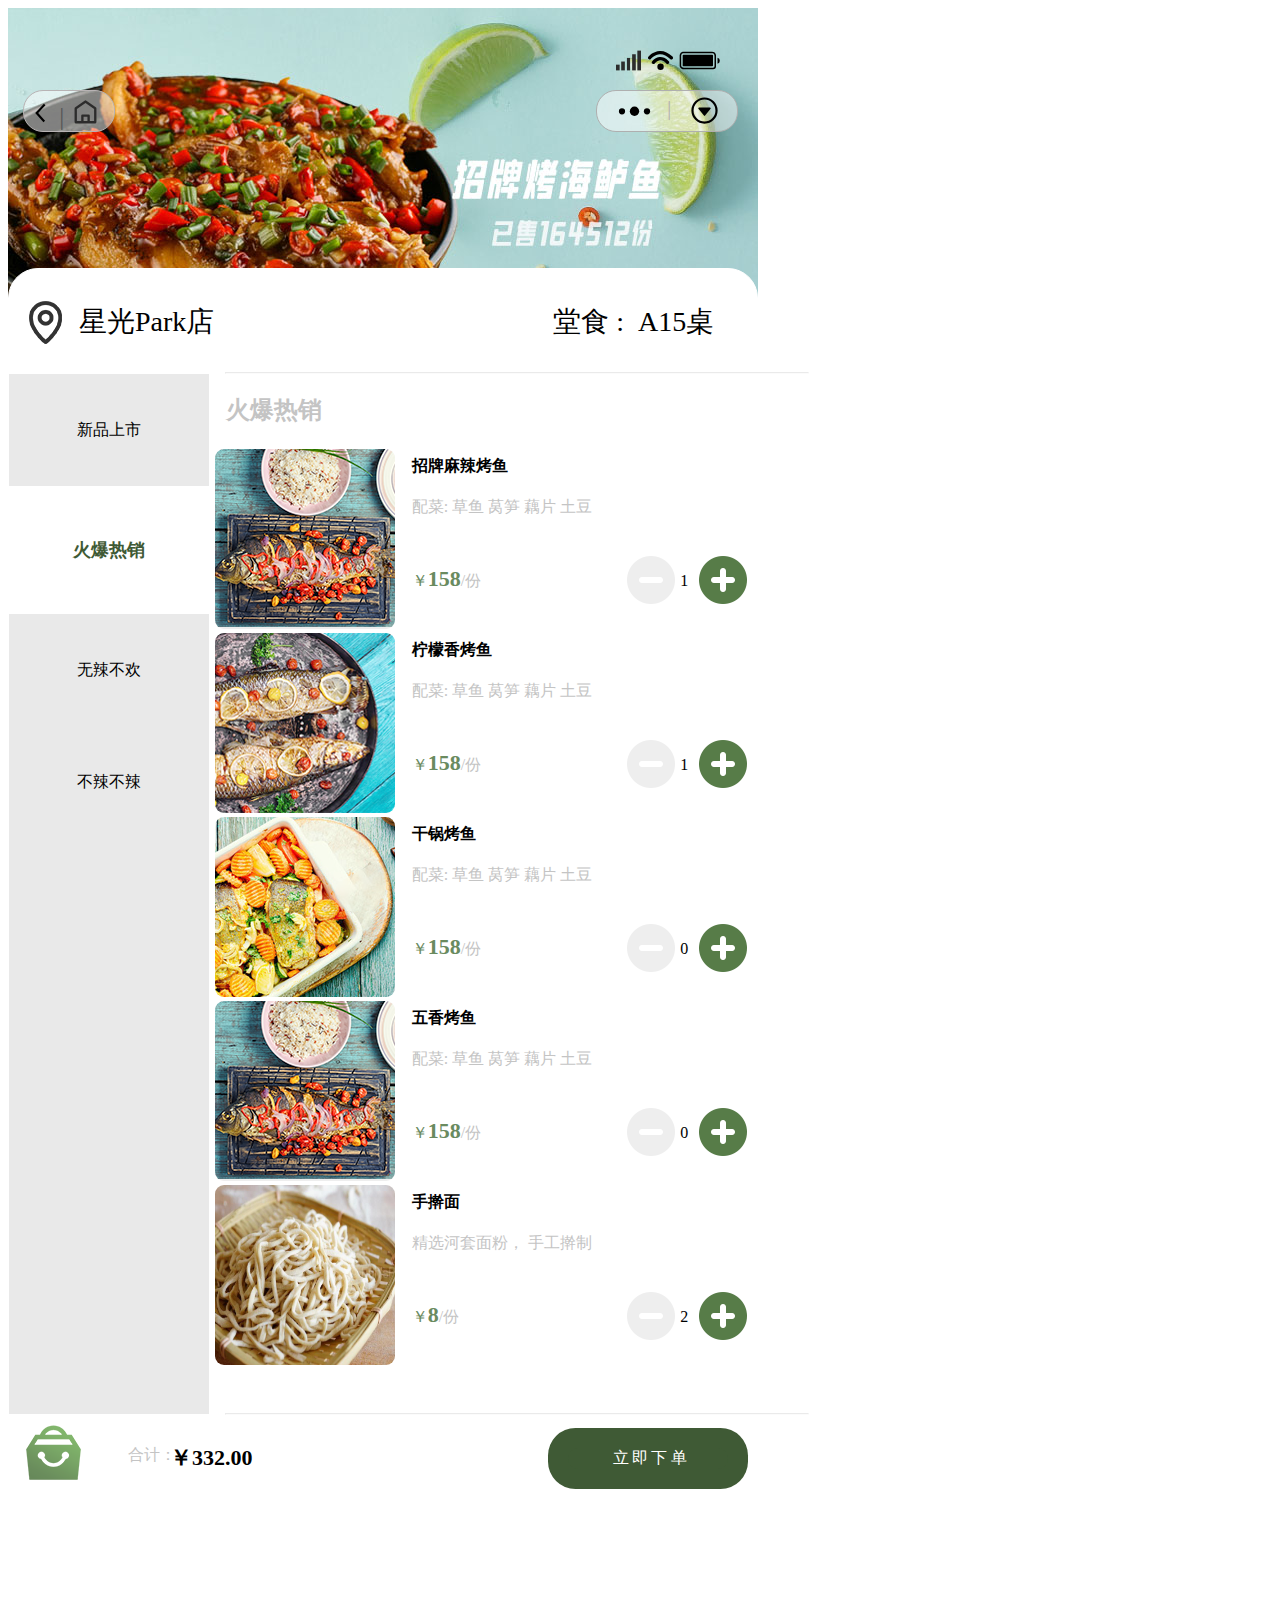
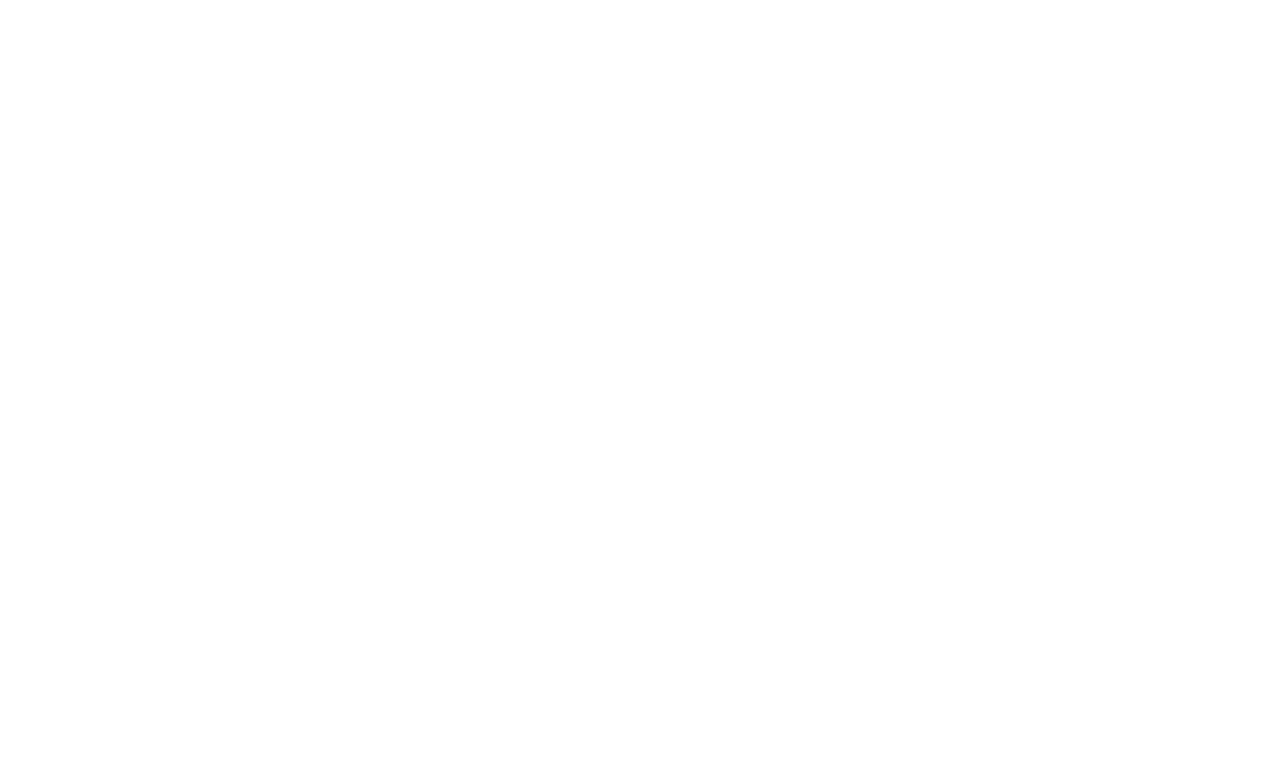
<file: index.html>
<!DOCTYPE html>
<html lang="en">

<head>
    <meta charset="UTF-8">
    <meta name="viewport" content="width=device-width, initial-scale=1.0">
    <title>cyj-模拟点单界面</title>
    <link href="点餐.css" rel="stylesheet" type="text/css">
    <script src="点餐.js"></script>
    <script src="jquery-1.8.3.js"></script>
</head>

<body>
    
    <div class="cyj-cm-page">
        <div class="cyj-menu">    
            <div id="cyj-currentTime"></div>   
            <div class="cyj-top-status">
                <svg t="1704005477065" class="icon" viewBox="0 0 1294 1024" version="1.1" xmlns="http://www.w3.org/2000/svg" p-id="7290" width="25" height="25"><path d="M0 727.578947l188.631579 0 0 296.421053-188.631579 0 0-296.421053Z" p-id="7291" fill="#2c2c2c"></path><path d="M269.473684 565.894737l188.631579 0 0 458.105263-188.631579 0 0-458.105263Z" p-id="7292" fill="#2c2c2c"></path><path d="M565.894737 377.263158l161.684211 0 0 646.736842-161.684211 0 0-646.736842Z" p-id="7293" fill="#2c2c2c"></path><path d="M835.368421 188.631579l188.631579 0 0 835.368421-188.631579 0 0-835.368421Z" p-id="7294" fill="#2c2c2c"></path><path d="M1104.842105 0l188.631579 0 0 1024-188.631579 0 0-1024Z" p-id="7295" fill="#2c2c2c"></path></svg>
                <svg t="1704005524955" class="icon" viewBox="0 0 1346 1024" version="1.1" xmlns="http://www.w3.org/2000/svg" p-id="7526" width="25" height="25"><path d="M614.762225 324.416035a578.94361 578.94361 0 0 0-397.653943 238.117618 89.918541 89.918541 0 1 0 154.434563 92.115133 407.432318 407.432318 0 0 1 262.421842-151.458536c118.438803-12.683545 237.054751 43.400399 352.482099 166.834678a89.95397 89.95397 0 0 0 131.370351-122.867416c-194.575504-207.825911-380.966932-235.81474-503.054912-222.741477z m60.866846 354.288972a172.645016 172.645016 0 1 0 172.574158 172.574159 172.645016 172.645016 0 0 0-172.645016-172.715874zM630.846944 0.985632C291.615253 16.609776 64.232591 258.695431 22.107632 307.055875a89.918541 89.918541 0 0 0 135.621819 118.049086c20.655047-23.701932 209.668214-232.023848 481.407855-244.459391 185.222275-8.502935 372.003421 75.746982 555.135391 250.553161a89.918541 89.918541 0 0 0 124.001141-130.130339C1098.366672 90.939602 867.015973-9.997326 630.846944 0.985632z" p-id="7527"></path></svg>
                <svg id="cyj-icon-battery" t="1704005968788" class="icon" viewBox="0 0 1024 1024" version="1.1" xmlns="http://www.w3.org/2000/svg" p-id="11651" width="25" height="25"><path d="M810.72 343.73c-12.64-6.73-25.18-10.36-59.72-10.36l-552.47 0.05c-29.62 0.44-41.33 4-53.14 10.31A70.5 70.5 0 0 0 116 373.06c-6.77 12.64-10.36 25.18-10.36 59.76v164.59c0.44 29.63 4 41.33 10.32 53.14a70.5 70.5 0 0 0 29.32 29.33c12.64 6.76 25.18 10.36 59.76 10.36h585.6a59.77 59.77 0 0 0 59.77-59.77V432.82c0-34.58-3.61-47.12-10.36-59.76a70.45 70.45 0 0 0-29.33-29.33z m8.67 286.73a28.75 28.75 0 0 1-28.74 28.74H205.11l-11.18-0.13c-18.44-0.48-26.11-2.37-33.94-6.56a39.4 39.4 0 0 1-16.59-16.6c-4.62-8.62-6.32-16.58-6.65-39V432.78l0.12-11.18c0.48-18.43 2.38-26.1 6.58-33.93A39.36 39.36 0 0 1 160 371.1c8.62-4.61 16.58-6.31 39-6.65h552l11.2 0.13c18.44 0.48 26.11 2.38 33.94 6.57a39.53 39.53 0 0 1 16.59 16.6c4.18 7.83 6.08 15.5 6.56 33.93l0.14 11.19zM881.48 457.5v120.2a62.08 62.08 0 0 0 0-120.2z" p-id="11652"></path><path d="M167.73 395.43m15.52 0l589.58 0q15.52 0 15.52 15.52l0 201.69q0 15.52-15.52 15.52l-589.58 0q-15.52 0-15.52-15.52l0-201.69q0-15.52 15.52-15.52Z" p-id="11653"></path></svg>
            </div>
            <div class="cyj-left-menu">
                <svg id="cyj-icon-back" t="1703999959923" class="icon" viewBox="0 0 1024 1024" version="1.1" xmlns="http://www.w3.org/2000/svg" p-id="26595" width="200" height="200"><path d="M267.1 511.5L712.1 43l79.8 75.8-375 394.7 354.4 393.8-81.8 73.6z" p-id="26596"></path></svg>
                <p>|</p>
                <svg id="cyj-icon-home" t="1704002572877" class="icon" viewBox="0 0 1024 1024" version="1.1" xmlns="http://www.w3.org/2000/svg" p-id="15341" width="25" height="25"><path d="M160 369.408V864h704V369.408L512 117.952 160 369.408zM90.816 300.8L474.752 26.56a64 64 0 0 1 74.432 0l384 274.304A64 64 0 0 1 960 352.96V896a64 64 0 0 1-64 64H128a64 64 0 0 1-64-64V352.96a64 64 0 0 1 26.816-52.096zM432 688v208a48 48 0 1 1-96 0V640a48 48 0 0 1 48-48h256a48 48 0 0 1 48 48v256a48 48 0 1 1-96 0V688H432z" fill="#2c2c2c" p-id="15342"></path></svg>            
            
            </div><div class="cyj-right-menu">
                <svg id="cyj-icon-more" t="1704003920864" class="icon" viewBox="0 0 1024 1024" version="1.1" xmlns="http://www.w3.org/2000/svg" p-id="2515" width="25" height="25"><path d="M512 533.333333m-128 0a128 128 0 1 0 256 0 128 128 0 1 0-256 0Z" fill="#000000" p-id="2516"></path><path d="M170.666667 533.333333m-85.333334 0a85.333333 85.333333 0 1 0 170.666667 0 85.333333 85.333333 0 1 0-170.666667 0Z" fill="#000000" p-id="2517"></path><path d="M853.333333 533.333333m-85.333333 0a85.333333 85.333333 0 1 0 170.666667 0 85.333333 85.333333 0 1 0-170.666667 0Z" fill="#000000" p-id="2518"></path></svg>
                <p>|</p>
                <svg id="cyj-icon-close" t="1704004437398" class="icon" viewBox="0 0 1024 1024" version="1.1" xmlns="http://www.w3.org/2000/svg" p-id="8630" width="25" height="25"><path d="M512 128a384 384 0 1 1 0 768 384 384 0 0 1 0-768z m0 64a320 320 0 1 0 0 640 320 320 0 0 0 0-640z" fill="#000000" p-id="8631"></path><path d="M528.64 661.845333l160.426667-200.533333a21.333333 21.333333 0 0 0-16.64-34.645333H351.573333a21.333333 21.333333 0 0 0-16.64 34.645333l160.426667 200.533333a21.333333 21.333333 0 0 0 33.28 0z" fill="#000000" p-id="8632"></path></svg>    
            </div>
            <img src="imgs/bg_dining.jpg"> 
        </div>
       
        <div class="cyj-floor-banner">
            <div class="cyj-i"><img src="imgs/icon_local.png"><span class="cyj-x">星光Park店 </span> <span class="cyj-t">堂食&nbsp;:&nbsp;&nbsp;A15桌</span></div>
            <div class="cyj-floor-goods">
            </div>
            <div class="cyj-left">
                <table width="200px" height="1040px" cellpadding="0" cellspacing="0">

                    <tr>
                        <td class="cyj-q">新品上市</td>
                    </tr>
                    <tr>
                        <td class="cyj-q cyj-pointed">火爆热销</td>
                    </tr>
                    <tr>
                        <td class="cyj-q">无辣不欢</td>
                    </tr>
                    <tr>
                        <td class="cyj-q">不辣不辣</td>
                    </tr>
                    <tr>
                        <td class="cyj-q">&nbsp;</td>
                    </tr>
                    <tr>
                        <td class="cyj-q">&nbsp;</td>
                    </tr>
                    <tr>
                        <td class="cyj-q">&nbsp;</td>
                    </tr>
                    <tr>
                        <td class="cyj-q">&nbsp;</td>
                    </tr>
                    <tr>
                        <td class="cyj-q">&nbsp;</td>
                    </tr>
                    <tr>
                        <td class="cyj-q">&nbsp;</td>
                    </tr>

                </table>
            </div>
        </div>

        <div class="cyj-right">
            <hr class="cyj-hr">
            <h2 class="cyj-y">&nbsp;&nbsp;&nbsp;火爆热销</h2>
            <table width="548px" height="900px" cellpadding="0" cellspacing="0">
                <tr>
                    <td rowspan="4" class="cyj-h"><img src="imgs/goods2.png"></td>

                </tr>
                <tr>
                    <td class="cyj-z">招牌麻辣烤鱼</td>
                    <td></td>
                </tr>
                <tr>
                    <td class="cyj-p">配菜:&nbsp;草鱼&nbsp;莴笋&nbsp;藕片&nbsp;土豆</td>
                    <td></td>

                </tr>
                <tr>
                    <td><span class="cyj-m">￥</span><span class="cyj-s">158</span><span class="cyj-f">/份</span></td>
                    <td>
                        <img src="imgs/icon_minus.png">&nbsp;&nbsp;&nbsp;<span class="cyj-j">1</span>
                        <img src="imgs/icon_add.png"></td>
                </tr>

                <tr>
                    <td rowspan="4" class="cyj-h"><img src="imgs/goods1.png"></td>

                </tr>
                <tr>

                    <td class="cyj-z">柠檬香烤鱼</td>
                    <td></td>
                </tr>
                <tr>
                    <td class="cyj-p">配菜:&nbsp;草鱼&nbsp;莴笋&nbsp;藕片&nbsp;土豆</td>
                    <td></td>

                </tr>
                <tr>
                    <td><span class="cyj-m">￥</span><span class="cyj-s">158</span><span class="cyj-f">/份</span></td>
                    <td>
                        <img src="imgs/icon_minus.png">&nbsp;&nbsp;&nbsp;<span class="cyj-j">1</span>
                        <img src="imgs/icon_add.png"></td>
                </tr>
                <tr>
                    <td rowspan="4" class="cyj-h"><img src="imgs/goods3.png"></td>

                </tr>
                <tr>

                    <td class="cyj-z">干锅烤鱼</td>
                    <td></td>
                </tr>
                <tr>
                    <td class="cyj-p">配菜:&nbsp;草鱼&nbsp;莴笋&nbsp;藕片&nbsp;土豆</td>
                    <td></td>

                </tr>
                <tr>
                    <td><span class="cyj-m">￥</span><span class="cyj-s">158</span><span class="cyj-f">/份</span></td>
                    <td>
                        <img src="imgs/icon_minus.png">&nbsp;&nbsp;&nbsp;<span class="cyj-j">0</span>
                        <img src="imgs/icon_add.png"></td>
                </tr>
                <tr>
                    <td rowspan="4" class="cyj-h"><img src="imgs/goods2.png"></td>

                </tr>
                <tr>

                    <td class="cyj-z">五香烤鱼</td>
                    <td></td>
                </tr>
                <tr>
                    <td class="cyj-p">配菜:&nbsp;草鱼&nbsp;莴笋&nbsp;藕片&nbsp;土豆</td>
                    <td></td>

                </tr>
                <tr>
                    <td><span class="cyj-m">￥</span><span class="cyj-s">158</span><span class="cyj-f">/份</span></td>
                    <td>
                        <img src="imgs/icon_minus.png">&nbsp;&nbsp;&nbsp;<span class="cyj-j">0</span>
                        <img src="imgs/icon_add.png"></td>
                </tr>
                <tr>
                    <td rowspan="4" class="cyj-h"><img src="imgs/goods4.jpg" class="cyj-goods4"></td>

                </tr>
                <tr>

                    <td class="cyj-z">手擀面</td>
                    <td></td>
                </tr>
                <tr>
                    <td class="cyj-p">精选河套面粉，&nbsp;手工擀制&nbsp;</td>
                    <td></td>

                </tr>
                <tr>
                    <td><span class="cyj-m">￥</span><span class="cyj-s">8</span><span class="cyj-f">/份</span></td>
                    <td>
                        <img src="imgs/icon_minus.png">&nbsp;&nbsp;&nbsp;<span class="cyj-j">2</span>
                        <img src="imgs/icon_add.png"></td>
                </tr>
            </table>
            <hr class="cyj-ht">
        </div>
        <div class="cyj-floor-shop">
            <div class="cyj-left"></div>
            <div class="cyj-right"></div>
        </div>
        <div class="cyj-floor-total"></div>
    </div>
    <div class="cyj-floor-shop">
        <div class="cyj-left"></div>
        <div class="cyj-right"></div>
    </div>
    <div class="cyj-floor-total"></div>
    </div>
    <div class="cyj-floor-root">
        <div class="cyj-fr1"> <img src="imgs/icon_cart.png"></div>
        <div class="cyj-fr2">
            <span class="cyj-1">合计：</span>
            <span class="cyj-2">332.00</span>
        </div>
        <div class="cyj-fr3"> <a href="#" class="cyj-fr4">立即下单</a></div>
    </div>
</body>

</html>
</file>
<file: 点餐.css>
.cyj-floor-banner {
    border: 1px solid;
    height: 900px;
    width: 748px;
    position: relative;
    bottom: 44px;
    opacity: 1px;
    border-radius: 30px;
    color: white;
    background-color: white;
}
#cyj-currentTime{
    font-family:'Segoe UI', Tahoma, Geneva, Verdana, sans-serif;
    font-weight: 700;
    font-size: 25px;
    position: absolute;
    top: 35px;
    left: 40px;
}
.cyj-menu{
    width: 750px;
    position: relative;
    display: inline-block;
}
.cyj-top-status{
    position: absolute;
    top: 40px;
    left: 605px;
    z-index: 99;
}
#cyj-icon-battery{
    scale: 2;
    margin-left: 10px;
}
.cyj-top-status>svg{
    margin-left: 3px;
}
.cyj-left-menu{
    position: absolute;
    top: 27%;
    left: 2%;
    float: left;
    border: rgb(184, 179, 180) 1px solid;
    width: 90px;
    height: 40px;
    border-radius: 20px;
    background-color: rgba(255, 255, 255, 0.5);
    cursor: pointer;
}
#cyj-icon-back{
    margin-left: 7% ;
   margin-bottom: 2px;
    width: 20px;
    height: 20px;
}
.cyj-left-menu>p{
    margin-left: 5px;
    display: inline;
    color: #565656;
    height: 40px;
    font-size: 25px;
    font-weight: lighter;
    
}
#cyj-icon-back::after{
    font-size: 42px;
    color: red;
}
#cyj-icon-home{
    margin-left: 5% ;
    margin-top: 10%;
    width: 25px;
    height: 25px;
    font-weight: 900;
    stroke-width: 900;
}
#test{
    font-weight: 900;
    stroke-width: 900;
}
.cyj-right-menu{
    position: absolute;
    top: 27%;
    right: 20px;
    float: right;
    border:rgb(175, 175, 175) 1px solid ;
    height: 40px;
    width: 140px;
    border-radius: 20px;
    background-color: rgba(255, 255, 255, 0.5);
    cursor: pointer;
}
#cyj-icon-more{
    position: absolute;
    scale: 1.5;
    top: 7px;
    left: 25px;
}
#cyj-icon-close{
    position: absolute;
    scale: 1.4;
    top: 7px;
    left: 95px;
}
.cyj-right-menu>p{
    position:absolute;
    left: 70px;
    height: 40px;
    font-size: 22px;
    font-weight: lighter;
    top: -18px;
    color: #b5b2b2;
    
}

.cyj-pointed {
    color: #3F5A35;
    font-size: 18px;
    background: #ffffff !important;
    font-weight: bold;
    /* border: rebeccapurple 3px solid; */
}
.cyj-q{
    background: #E9E9E9;
}
.cyj-q:hover{
    color: #3F5A35;
    font-size: 18px;
    background: #ffffff !important;
    font-weight: bold;
    cursor: pointer;
}

.cyj-i {
    position: relative;
    top: 28px;
    left: 12px;
}

.cyj-x {
    position: relative;
    left: 8px;
    bottom: 16px;
    font-size: 28px;
    color: black;
}

.cyj-t {
    position: relative;
    left: 340px;
    bottom: 16px;
    font-size: 28px;
    color: black;
}

.cyj-right {
    position: relative;
    left: 200px;
    bottom: 850px;
}

.cyj-left {
    position: relative;
    top: 45px;
    color: black;
    text-align: center;
}

.cyj-z {
    font-weight: bold;
}

.cyj-left td {
    background-color: #E9E9E9;
}

td img {
    position: relative;
    left: 7px;
    top: 3px;
    border-radius: 5%;
}

.cyj-left tr td :hover {
    background-color: white;
    color: #749168;
}

.cyj-s {
    color: #6A8B5F;
    font-weight: bold;
    font-size: 22px;
}

.cyj-m {
    color: #6A8B5F;
}

.cyj-f {
    color: #C4C4C4;
}

.cyj-p {
    color: #C4C4C4;
}

.cyj-j {
    position: relative;
    bottom: 15px;
}

.cyj-y {
    color: #C4C4C4;
}

.cyj-hr {
    width: 46%;
    position: relative;
    right: 323px;
    color: #C4C4C4;
    size: 0.1px;
    opacity: 20%;
}

.cyj-ht {
    width: 46%;
    position: relative;
    top: 39px;
    right: 323px;
    color: #C4C4C4;
    size: 0.1px;
    opacity: 20%;
}

.cyj-fr1 {
    position: relative;
    left: 16px;
    bottom: 810px;
}

.cyj-fr2 {
    position: relative;
    left: 90px;
    bottom: 880px;
}

.cyj-fr3 {
    position: relative;
    left: 560px;
    bottom: 880px;
    box-shadow: 0 0 0 20px #3F5A35;
    border-radius: 10px;
    width: 160px;
    color: white;
    background-color: #3F5A35;
}

.cyj-1 {
    position: relative;
    left: 30px;
    top: 20px;
    color: #C4C4C4;
}

.cyj-2 {
    position: relative;
    left: 20px;
    top: 25px;
    font-weight: bold;
    font-size: 22px;
}
.cyj-goods4{
    width: 180px;
    height: 180px;
}

.cyj-fr4 {
    text-decoration: none;
    color: white;
    position: relative;
    left: 45px;
    letter-spacing: 0.2em;
}
.cyj-hide {
    display: none;
}
</file>
